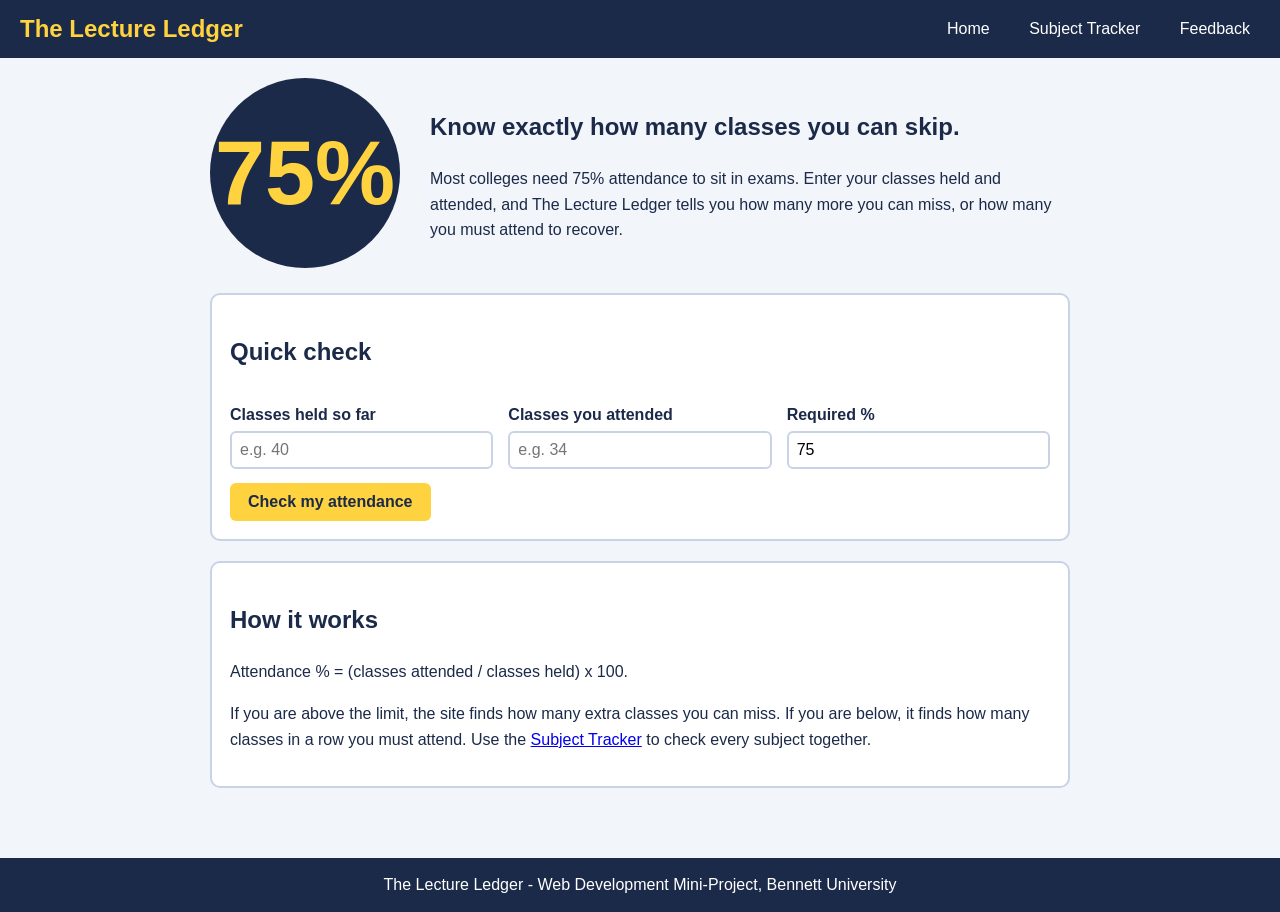
<file: index.html>
<!DOCTYPE html>
<html lang="en">
<head>
  <meta charset="UTF-8">
  <meta name="viewport" content="width=device-width, initial-scale=1.0">
  <title>Home - The Lecture Ledger</title>
  <link rel="stylesheet" href="css/style.css">
</head>
<body>
  <header>
    <a class="logo" href="index.html">The Lecture Ledger</a>
    <nav>
      <a href="index.html">Home</a>
      <a href="tracker.html">Subject Tracker</a>
      <a href="feedback.html">Feedback</a>
    </nav>
  </header>
  <main>
    <section class="hero">
      <div class="big">75%</div>
      <div>
        <h1>Know exactly how many classes you can skip.</h1>
        <p>Most colleges need 75% attendance to sit in exams. Enter your classes held and attended, and The Lecture Ledger tells you how many more you can miss, or how many you must attend to recover.</p>
      </div>
    </section>

    <section class="box">
      <h2>Quick check</h2>
      <div class="row">
        <div><label for="held">Classes held so far</label><input type="number" id="held" placeholder="e.g. 40"></div>
        <div><label for="attended">Classes you attended</label><input type="number" id="attended" placeholder="e.g. 34"></div>
        <div><label for="required">Required %</label><input type="number" id="required" value="75"></div>
      </div>
      <button onclick="quickCheck()">Check my attendance</button>
      <div id="quickResult"></div>
    </section>

    <section class="box">
      <h2>How it works</h2>
      <p>Attendance % = (classes attended / classes held) x 100.</p>
      <p>If you are above the limit, the site finds how many extra classes you can miss. If you are below, it finds how many classes in a row you must attend. Use the <a href="tracker.html">Subject Tracker</a> to check every subject together.</p>
    </section>
  </main>
  <footer>The Lecture Ledger - Web Development Mini-Project, Bennett University</footer>
  <script src="js/script.js"></script>
</body>
</html>
</file>
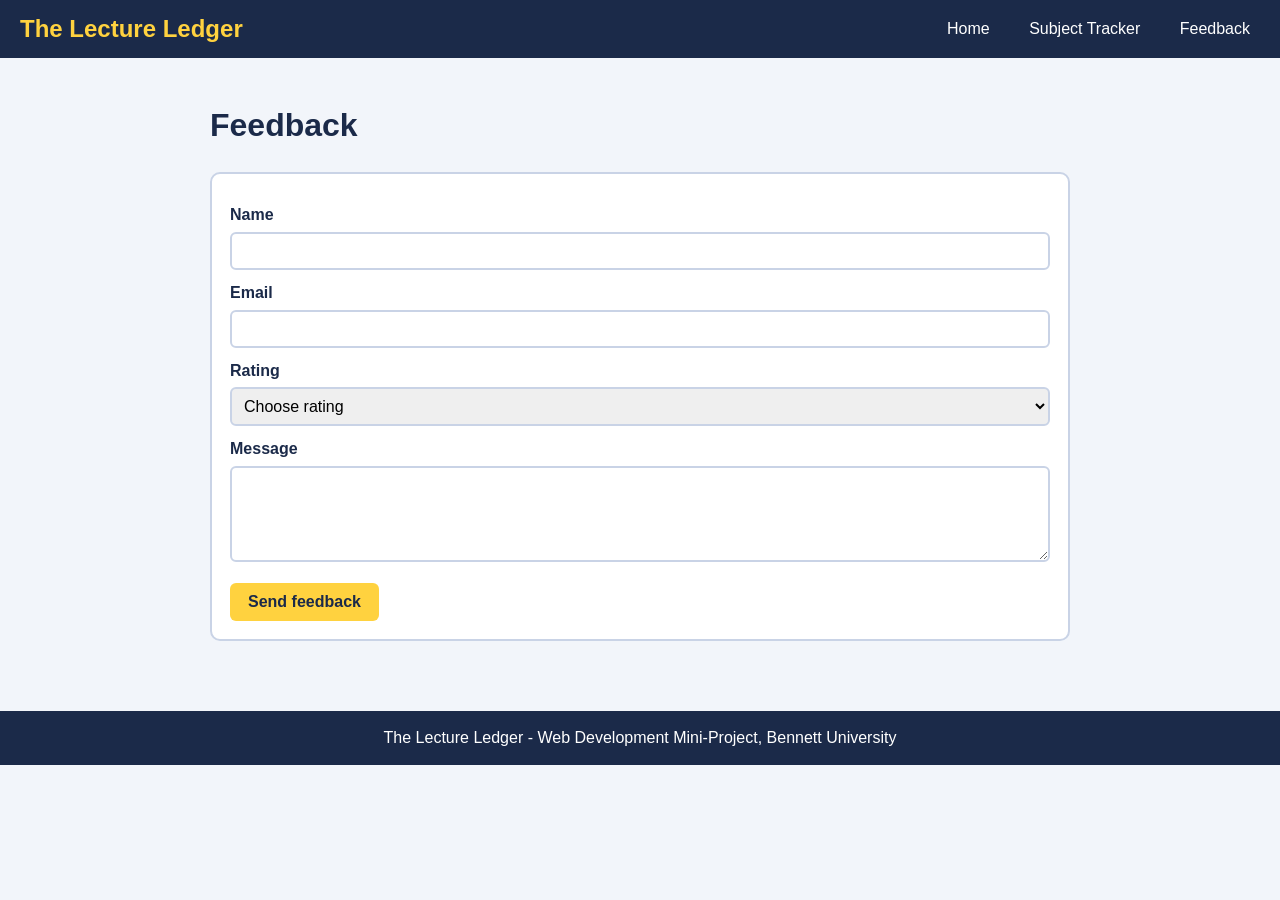
<file: feedback.html>
<!DOCTYPE html>
<html lang="en">
<head>
  <meta charset="UTF-8">
  <meta name="viewport" content="width=device-width, initial-scale=1.0">
  <title>Feedback - The Lecture Ledger</title>
  <link rel="stylesheet" href="css/style.css">
</head>
<body>
  <header>
    <a class="logo" href="index.html">The Lecture Ledger</a>
    <nav>
      <a href="index.html">Home</a>
      <a href="tracker.html">Subject Tracker</a>
      <a href="feedback.html">Feedback</a>
    </nav>
  </header>
  <main>
    <h1>Feedback</h1>
    <section class="box">
      <form id="feedbackForm" onsubmit="return false;">
        <label for="fname">Name</label>
        <input type="text" id="fname">
        <label for="femail">Email</label>
        <input type="text" id="femail">
        <label for="frating">Rating</label>
        <select id="frating">
          <option value="">Choose rating</option>
          <option value="5">5 - Excellent</option>
          <option value="4">4 - Good</option>
          <option value="3">3 - Average</option>
          <option value="2">2 - Poor</option>
          <option value="1">1 - Very poor</option>
        </select>
        <label for="fmessage">Message</label>
        <textarea id="fmessage" rows="4"></textarea>
        <button type="button" onclick="submitFeedback()">Send feedback</button>
      </form>
      <div id="feedbackResult"></div>
    </section>
  </main>
  <footer>The Lecture Ledger - Web Development Mini-Project, Bennett University</footer>
  <script src="js/script.js"></script>
</body>
</html>
</file>
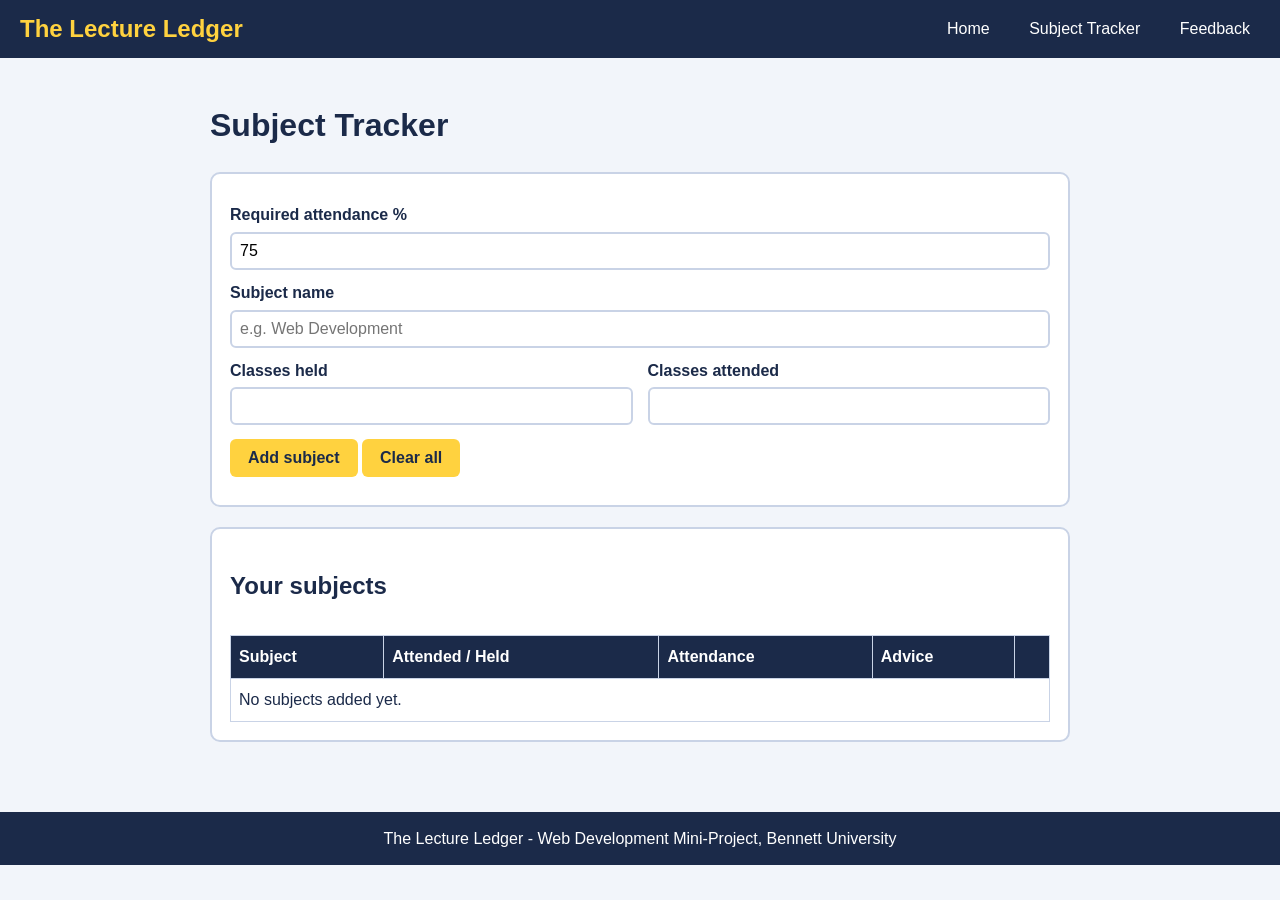
<file: tracker.html>
<!DOCTYPE html>
<html lang="en">
<head>
  <meta charset="UTF-8">
  <meta name="viewport" content="width=device-width, initial-scale=1.0">
  <title>Subject Tracker - The Lecture Ledger</title>
  <link rel="stylesheet" href="css/style.css">
</head>
<body>
  <header>
    <a class="logo" href="index.html">The Lecture Ledger</a>
    <nav>
      <a href="index.html">Home</a>
      <a href="tracker.html">Subject Tracker</a>
      <a href="feedback.html">Feedback</a>
    </nav>
  </header>
  <main>
    <h1>Subject Tracker</h1>
    <section class="box">
      <label for="tRequired">Required attendance %</label>
      <input type="number" id="tRequired" value="75">
      <label for="subject">Subject name</label>
      <input type="text" id="subject" placeholder="e.g. Web Development">
      <div class="row">
        <div><label for="tHeld">Classes held</label><input type="number" id="tHeld"></div>
        <div><label for="tAttended">Classes attended</label><input type="number" id="tAttended"></div>
      </div>
      <button onclick="addSubject()">Add subject</button>
      <button onclick="clearAll()">Clear all</button>
      <div class="error" id="trackError"></div>
    </section>

    <section class="box">
      <h2>Your subjects</h2>
      <p id="overall"></p>
      <div style="overflow-x:auto">
        <table>
          <thead><tr><th>Subject</th><th>Attended / Held</th><th>Attendance</th><th>Advice</th><th></th></tr></thead>
          <tbody id="tableBody"><tr><td colspan="5">No subjects added yet.</td></tr></tbody>
        </table>
      </div>
    </section>
  </main>
  <footer>The Lecture Ledger - Web Development Mini-Project, Bennett University</footer>
  <script src="js/script.js"></script>
</body>
</html>
</file>
<file: css/style.css>
* {
  box-sizing: border-box;
}

body {
  margin: 0;
  font-family: Arial, sans-serif;
  background: #f2f5fa;
  color: #1b2a49;
  line-height: 1.6;
}

header {
  background: #1b2a49;
  padding: 10px 20px;
  display: flex;
  justify-content: space-between;
  align-items: center;
  flex-wrap: wrap;
}

.logo {
  color: #ffd23f;
  font-size: 24px;
  font-weight: bold;
  text-decoration: none;
}

nav a {
  color: white;
  text-decoration: none;
  margin-left: 15px;
  padding: 6px 10px;
  border-radius: 5px;
}

nav a:hover {
  background: #ffd23f;
  color: #1b2a49;
}

main {
  max-width: 900px;
  margin: 0 auto;
  padding: 20px;
}

.hero {
  display: flex;
  align-items: center;
  gap: 30px;
  margin-bottom: 25px;
}

.hero .big {
  font-size: 90px;
  font-weight: bold;
  color: #ffd23f;
  background: #1b2a49;
  border-radius: 50%;
  width: 190px;
  height: 190px;
  display: flex;
  align-items: center;
  justify-content: center;
  flex-shrink: 0;
}

.box {
  background: white;
  border: 2px solid #c9d3e6;
  border-radius: 10px;
  padding: 18px;
  margin-bottom: 20px;
}

label {
  display: block;
  margin-top: 10px;
  font-weight: bold;
}

input,
select,
textarea {
  width: 100%;
  padding: 8px;
  margin-top: 4px;
  border: 2px solid #c9d3e6;
  border-radius: 6px;
  font-size: 16px;
}

button {
  background: #ffd23f;
  color: #1b2a49;
  border: none;
  padding: 10px 18px;
  margin-top: 14px;
  border-radius: 6px;
  font-size: 16px;
  font-weight: bold;
  cursor: pointer;
}

button:hover {
  background: #ffc107;
}

.row {
  display: flex;
  gap: 15px;
  flex-wrap: wrap;
}

.row > div {
  flex: 1;
  min-width: 150px;
}

.result {
  margin-top: 15px;
  padding: 12px;
  border-radius: 6px;
  font-weight: bold;
}

.good {
  background: #d9f2e3;
  color: #1c6b3d;
}

.bad {
  background: #fbdada;
  color: #a12c2c;
}

.error {
  color: #d64545;
  font-weight: bold;
  margin-top: 10px;
}

table {
  width: 100%;
  border-collapse: collapse;
  margin-top: 10px;
}

th,
td {
  border: 1px solid #c9d3e6;
  padding: 8px;
  text-align: left;
}

th {
  background: #1b2a49;
  color: white;
}

footer {
  background: #1b2a49;
  color: white;
  text-align: center;
  padding: 14px;
  margin-top: 30px;
}

/* Mobile layout */
@media (max-width: 700px) {
  .hero {
    flex-direction: column;
    text-align: center;
  }

  .hero .big {
    width: 140px;
    height: 140px;
    font-size: 60px;
  }

  nav a {
    margin: 0 8px 0 0;
  }

  header {
    flex-direction: column;
    align-items: flex-start;
  }
}
</file>
